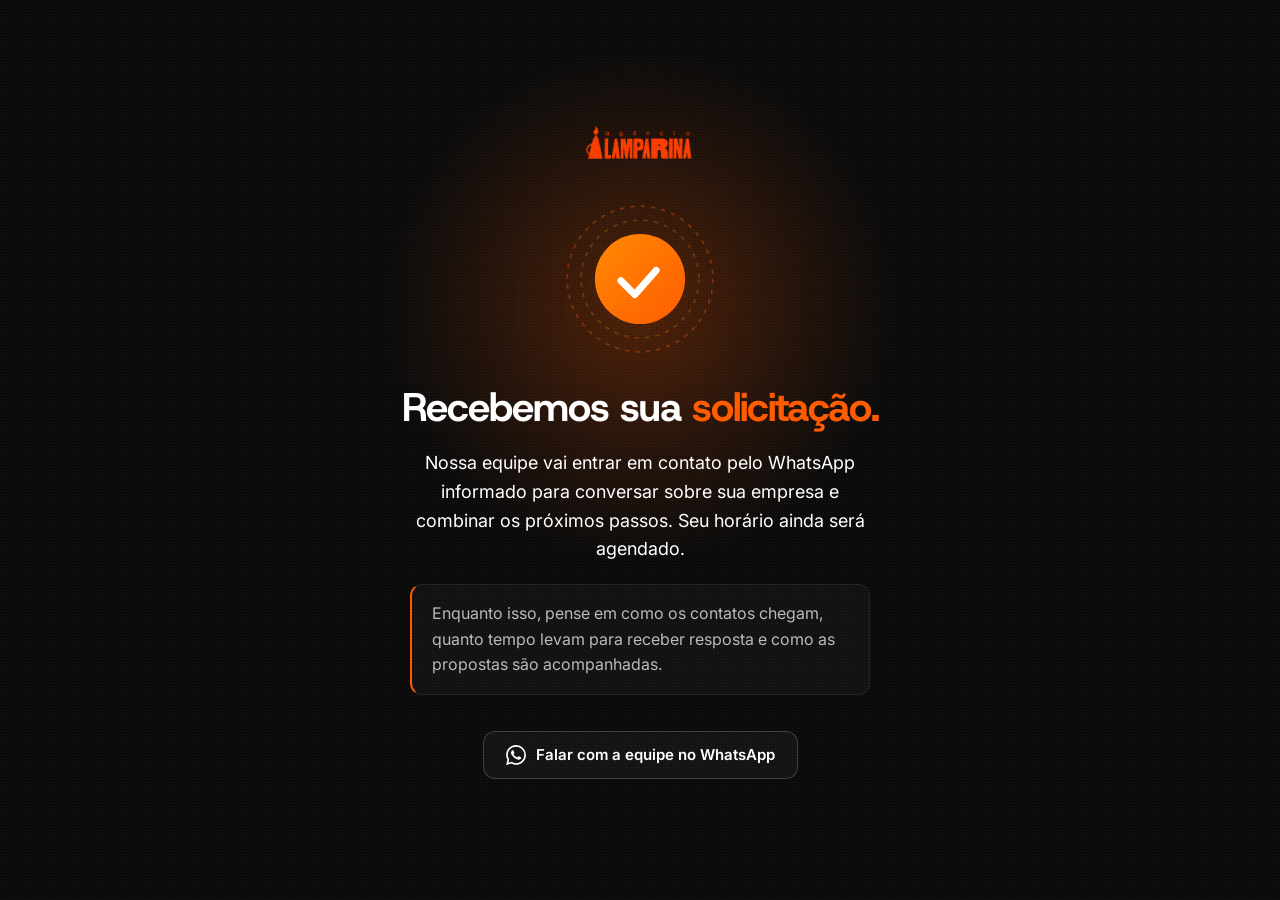
<file: obrigado.html>
<!DOCTYPE html>
<html lang="pt-BR">
<head>
  <meta charset="UTF-8">
  <meta name="viewport" content="width=device-width, initial-scale=1.0">
  <title>Solicitação recebida · Lamparina Hub</title>
  <meta name="robots" content="noindex">
  <link rel="icon" type="image/png" href="assets/favicon.png">

  <!-- Meta Pixel Code -->
  <script>
  !function(f,b,e,v,n,t,s)
  {if(f.fbq)return;n=f.fbq=function(){n.callMethod?
  n.callMethod.apply(n,arguments):n.queue.push(arguments)};
  if(!f._fbq)f._fbq=n;n.push=n;n.loaded=!0;n.version='2.0';
  n.queue=[];t=b.createElement(e);t.async=!0;
  t.src=v;s=b.getElementsByTagName(e)[0];
  s.parentNode.insertBefore(t,s)}(window,document,'script',
  'https://connect.facebook.net/en_US/fbevents.js');
  fbq('init', '944327680552290');
  fbq('track', 'PageView');
  </script>
  <noscript>
    <img height="1" width="1" style="display:none"
         src="https://www.facebook.com/tr?id=944327680552290&ev=PageView&noscript=1"/>
  </noscript>
  <!-- End Meta Pixel Code -->

  <link rel="preconnect" href="https://fonts.googleapis.com">
  <link rel="preconnect" href="https://fonts.gstatic.com" crossorigin>
  <link href="https://fonts.googleapis.com/css2?family=Host+Grotesk:wght@400;700&family=Inter:wght@400;500;600&display=swap" rel="stylesheet">

  <link rel="stylesheet" href="css/style.css?v=20260923">

  <style>
    .ty {
      position: relative;
      min-height: 100vh;
      display: flex;
      flex-direction: column;
      align-items: center;
      justify-content: center;
      text-align: center;
      padding: 80px 24px;
      overflow: hidden;
    }
    /* pulsing orange glow behind the illustration */
    .ty::before {
      content: "";
      position: absolute;
      top: 34%;
      left: 50%;
      width: 520px;
      height: 520px;
      max-width: 90vw;
      transform: translate(-50%, -50%);
      border-radius: 50%;
      background: radial-gradient(circle at center,
        rgba(255, 90, 0, 0.28) 0%,
        rgba(255, 90, 0, 0.1) 42%,
        rgba(255, 90, 0, 0) 70%);
      pointer-events: none;
      animation: tyGlow 7s ease-in-out infinite;
    }
    @keyframes tyGlow {
      0%, 100% { opacity: 0.5; transform: translate(-50%, -50%) scale(0.9); }
      50% { opacity: 1; transform: translate(-50%, -50%) scale(1.06); }
    }

    .ty-inner {
      position: relative;
      z-index: 2;
      max-width: 560px;
      width: 100%;
    }
    .ty-logo {
      height: 44px;
      width: auto;
      margin: 0 auto 36px;
      display: block;
    }

    /* illustration */
    .ty-art {
      width: 156px;
      height: 156px;
      margin: 0 auto 28px;
      display: block;
    }
    .ty-art .ring {
      fill: none;
      stroke: rgba(255, 90, 0, 0.35);
      stroke-width: 2;
      stroke-dasharray: 5 7;
      transform-origin: 90px 90px;
      animation: tySpin 22s linear infinite;
    }
    .ty-art .ring-2 {
      stroke: rgba(255, 138, 0, 0.25);
      animation-duration: 32s;
      animation-direction: reverse;
    }
    @keyframes tySpin { to { transform: rotate(360deg); } }
    .ty-art .disc { fill: url(#tygrad); }
    .ty-art .check {
      fill: none;
      stroke: #fff;
      stroke-width: 8;
      stroke-linecap: round;
      stroke-linejoin: round;
      stroke-dasharray: 60;
      stroke-dashoffset: 60;
      animation: tyDraw 0.7s ease 0.25s forwards;
    }
    @keyframes tyDraw { to { stroke-dashoffset: 0; } }
    .ty-art .spark {
      fill: var(--orange-hi);
      opacity: 0;
      animation: tySpark 2.6s ease-in-out infinite;
    }
    .ty-art .spark-2 { animation-delay: 0.8s; }
    .ty-art .spark-3 { animation-delay: 1.6s; }
    @keyframes tySpark {
      0%, 100% { opacity: 0; transform: scale(0.6); }
      40% { opacity: 1; transform: scale(1); }
    }

    .ty-inner h1 {
      font-size: 40px;
      margin-bottom: 20px;
    }
    .ty-text {
      font-size: 18px;
      line-height: 1.6;
      color: var(--text);
      margin: 0 auto 20px;
      max-width: 480px;
    }
    .ty-hint {
      font-size: 16px;
      line-height: 1.6;
      color: var(--text-mute);
      margin: 0 auto 36px;
      max-width: 460px;
      padding: 16px 20px;
      border: 1px solid var(--stroke);
      border-left: 2px solid var(--orange);
      border-radius: 12px;
      background: rgba(255, 255, 255, 0.03);
      text-align: left;
    }

    @media (max-width: 768px) {
      .ty { padding: 56px 20px; }
      .ty-inner h1 { font-size: 30px; }
      .ty-text { font-size: 17px; }
      .ty-hint { font-size: 15px; }
      .ty-art { width: 132px; height: 132px; }
      .ty::before { width: 380px; height: 380px; top: 30%; }
      .ty .btn-secondary { width: 100%; }
    }

    @media (prefers-reduced-motion: reduce) {
      .ty::before, .ty-art .ring, .ty-art .spark { animation: none; }
      .ty-art .check { stroke-dashoffset: 0; animation: none; }
    }
  </style>
</head>
<body class="theme-dark">

  <main class="ty">
    <div class="ty-inner">
      <img src="assets/logo lamparina.png" alt="Lamparina Hub" class="ty-logo">

      <svg class="ty-art" viewBox="0 0 180 180" role="img" aria-label="Solicitação recebida">
        <defs>
          <linearGradient id="tygrad" x1="0" y1="0" x2="1" y2="1">
            <stop offset="0" stop-color="#FF8800"/>
            <stop offset="1" stop-color="#FF5A00"/>
          </linearGradient>
        </defs>
        <circle class="ring" cx="90" cy="90" r="84"/>
        <circle class="ring ring-2" cx="90" cy="90" r="68"/>
        <circle class="disc" cx="90" cy="90" r="52"/>
        <path class="check" d="M68 92 L84 108 L114 74"/>
        <path class="spark spark-1" d="M150 46 l4 10 10 4 -10 4 -4 10 -4 -10 -10 -4 10 -4 z"/>
        <path class="spark spark-2" d="M26 60 l3 7 7 3 -7 3 -3 7 -3 -7 -7 -3 7 -3 z"/>
        <path class="spark spark-3" d="M40 140 l2.5 6 6 2.5 -6 2.5 -2.5 6 -2.5 -6 -6 -2.5 6 -2.5 z"/>
      </svg>

      <h1>Recebemos sua <span class="highlight">solicitação.</span></h1>
      <p class="ty-text">Nossa equipe vai entrar em contato pelo WhatsApp informado para conversar sobre sua empresa e combinar os próximos passos. Seu horário ainda será agendado.</p>
      <p class="ty-hint">Enquanto isso, pense em como os contatos chegam, quanto tempo levam para receber resposta e como as propostas são acompanhadas.</p>

      <a href="https://wa.me/5593984128030?text=Ol%C3%A1%2C%20enviei%20minha%20solicita%C3%A7%C3%A3o%20de%20sess%C3%A3o%20estrat%C3%A9gica%20pelo%20site." target="_blank" rel="noopener" class="btn-secondary" id="wa-thanks">
        <svg viewBox="0 0 24 24" fill="currentColor" aria-hidden="true"><path d="M17.472 14.382c-.297-.149-1.758-.867-2.03-.967-.273-.099-.471-.148-.67.15-.197.297-.767.966-.94 1.164-.173.199-.347.223-.644.075-.297-.15-1.255-.463-2.39-1.475-.883-.788-1.48-1.761-1.653-2.059-.173-.297-.018-.458.13-.606.134-.133.298-.347.446-.52.149-.174.198-.298.298-.497.099-.198.05-.371-.025-.52-.075-.149-.669-1.612-.916-2.207-.242-.579-.487-.5-.669-.51a12.8 12.8 0 0 0-.57-.01c-.198 0-.52.074-.792.372-.272.297-1.04 1.016-1.04 2.479 0 1.462 1.065 2.875 1.213 3.074.149.198 2.096 3.2 5.077 4.487.709.306 1.262.489 1.694.625.712.227 1.36.195 1.871.118.571-.085 1.758-.719 2.006-1.413.248-.694.248-1.289.173-1.413-.074-.124-.272-.198-.57-.347m-5.421 7.403h-.004a9.87 9.87 0 0 1-5.031-1.378l-.361-.214-3.741.982.998-3.648-.235-.374a9.86 9.86 0 0 1-1.51-5.26c.001-5.45 4.436-9.884 9.888-9.884 2.64 0 5.122 1.03 6.988 2.898a9.82 9.82 0 0 1 2.893 6.994c-.003 5.45-4.437 9.884-9.885 9.884m8.413-18.297A11.815 11.815 0 0 0 12.05 0C5.495 0 .16 5.335.157 11.892c0 2.096.547 4.142 1.588 5.945L.057 24l6.305-1.654a11.882 11.882 0 0 0 5.683 1.448h.005c6.554 0 11.89-5.335 11.893-11.893a11.821 11.821 0 0 0-3.48-8.413z"/></svg>
        <span>Falar com a equipe no WhatsApp</span>
      </a>
    </div>
  </main>

  <script src="js/track.js?v=20260923"></script>
  <script>
    (function () {
      var T = window.lhTrack;
      if (!T) return;
      T.track("thank_you_view");

      // "Lead" só conta quando o cadastro foi aceito nesta sessão — abrir a URL direto
      // ou atualizar esta página não gera um novo cadastro.
      var raw = T.get("lh_lead");
      if (raw) {
        T.del("lh_lead");
        try {
          var lead = JSON.parse(raw);
          var fresh = lead && lead.id && (Date.now() - lead.ts) < 30 * 60 * 1000;
          if (fresh && typeof window.fbq === "function") {
            window.fbq("track", "Lead", {}, { eventID: lead.id });
            T.track("form_submit_success");
          }
        } catch (e) {}
      }

      var wa = document.getElementById("wa-thanks");
      if (wa) wa.addEventListener("click", function () { T.track("whatsapp_click", { position: "obrigado" }); });
    })();
  </script>
</body>
</html>
</file>
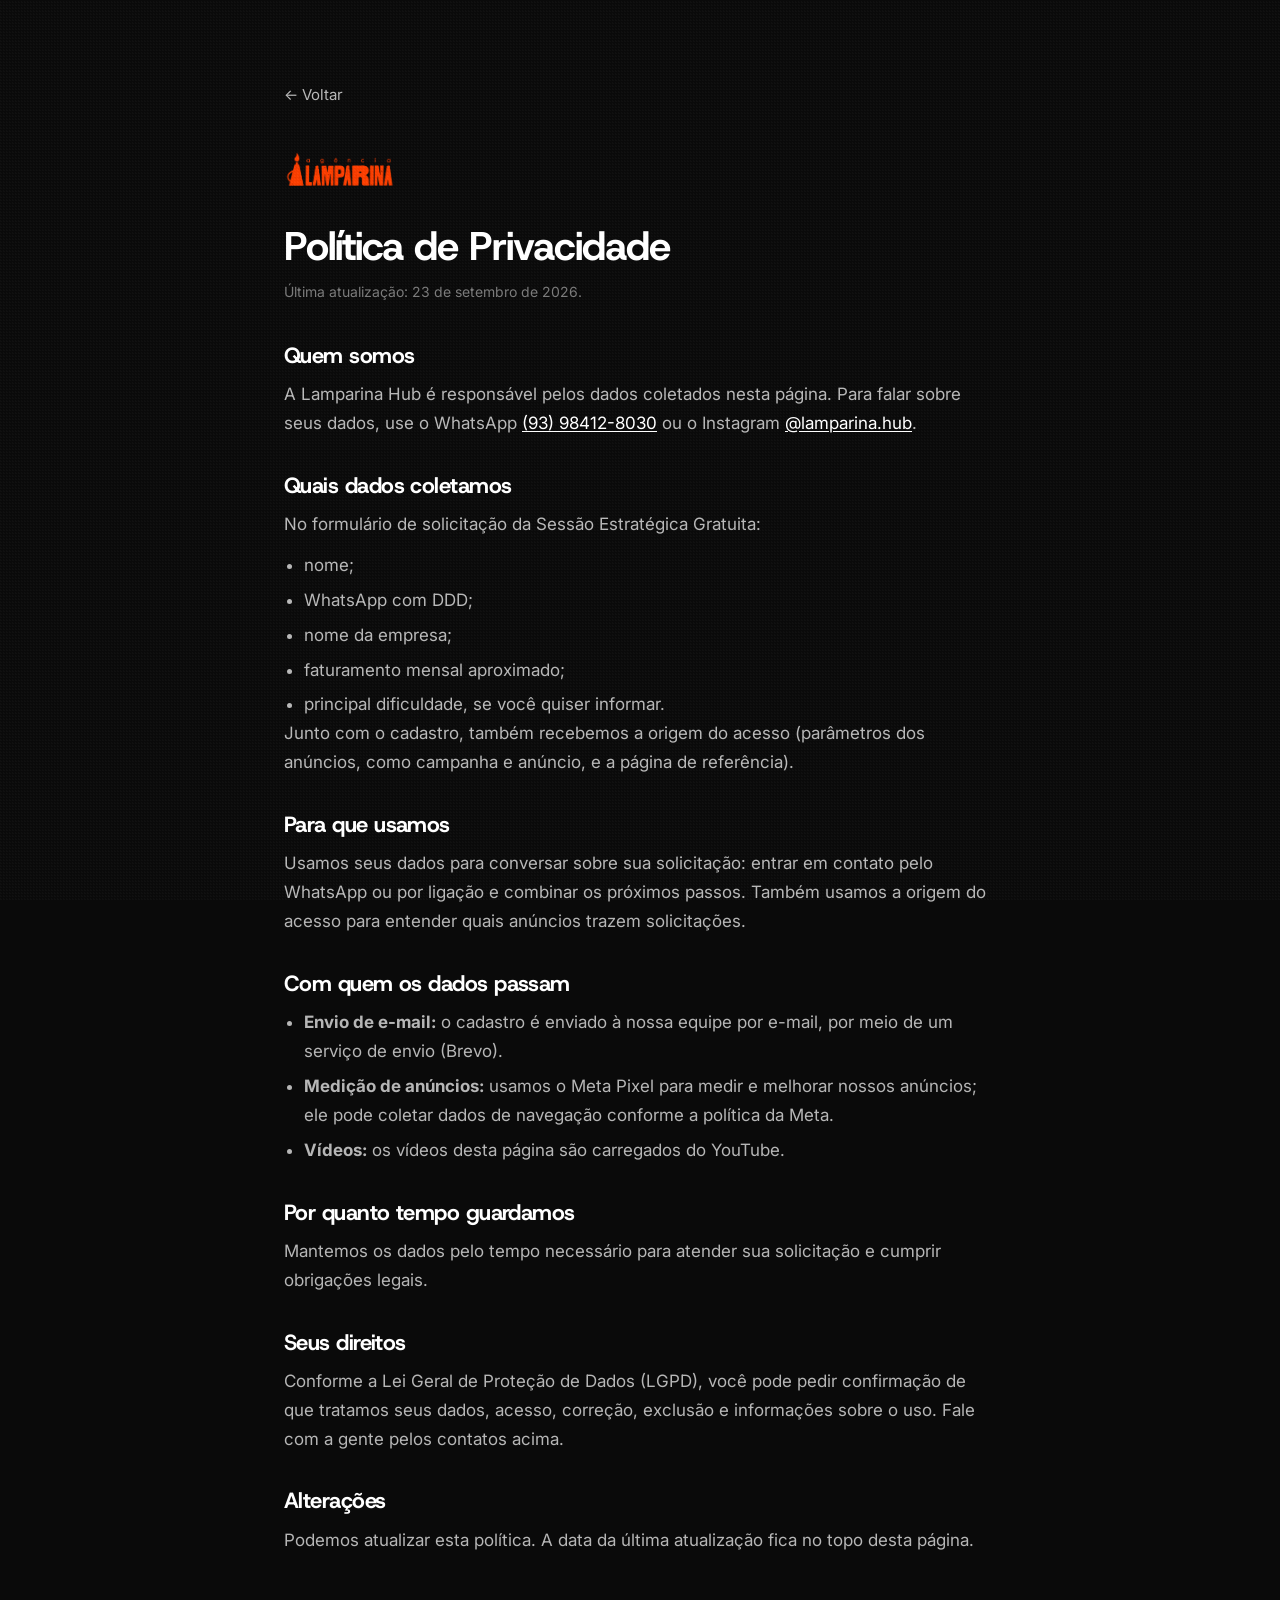
<file: privacidade.html>
<!DOCTYPE html>
<html lang="pt-BR">
<head>
  <meta charset="UTF-8">
  <meta name="viewport" content="width=device-width, initial-scale=1.0">
  <title>Política de Privacidade · Lamparina Hub</title>
  <link rel="icon" type="image/png" href="assets/favicon.png">

  <link rel="preconnect" href="https://fonts.googleapis.com">
  <link rel="preconnect" href="https://fonts.gstatic.com" crossorigin>
  <link href="https://fonts.googleapis.com/css2?family=Host+Grotesk:wght@400;700&family=Inter:wght@400;500;600&display=swap" rel="stylesheet">

  <link rel="stylesheet" href="css/style.css?v=20260923">

  <style>
    .legal { padding: 72px 0 96px; }
    .legal-inner { max-width: 760px; }
    .legal .back {
      display: inline-flex;
      align-items: center;
      min-height: 44px;
      margin-bottom: 32px;
      font-size: 15px;
      color: var(--text-mute);
    }
    .legal .back:hover { color: var(--orange); }
    .legal img.legal-logo { height: 44px; width: auto; margin-bottom: 32px; }
    .legal h1 { font-size: 40px; margin-bottom: 12px; }
    .legal .updated { font-size: 14px; color: var(--text-dim); margin-bottom: 40px; }
    .legal h2 { font-size: 22px; margin: 36px 0 12px; }
    .legal p, .legal li { font-size: 17px; line-height: 1.7; color: var(--text-mute); }
    .legal p + p { margin-top: 12px; }
    .legal ul { margin: 12px 0 0 20px; }
    .legal li + li { margin-top: 6px; }
    .legal a.inline { color: var(--text); text-decoration: underline; text-underline-offset: 2px; }
    @media (max-width: 768px) {
      .legal { padding: 48px 0 72px; }
      .legal h1 { font-size: 30px; }
      .legal p, .legal li { font-size: 16px; }
    }
  </style>
</head>
<body class="theme-dark">
  <main class="legal">
    <div class="container legal-inner">
      <a href="index.html" class="back">&larr; Voltar</a>
      <img src="assets/logo lamparina.png" alt="Lamparina Hub" class="legal-logo">

      <h1>Política de Privacidade</h1>
      <p class="updated">Última atualização: 23 de setembro de 2026.</p>

      <h2>Quem somos</h2>
      <p>A Lamparina Hub é responsável pelos dados coletados nesta página. Para falar sobre seus dados, use o WhatsApp <a class="inline" href="https://wa.me/5593984128030" target="_blank" rel="noopener">(93) 98412-8030</a> ou o Instagram <a class="inline" href="https://www.instagram.com/lamparina.hub/" target="_blank" rel="noopener">@lamparina.hub</a>.</p>

      <h2>Quais dados coletamos</h2>
      <p>No formulário de solicitação da Sessão Estratégica Gratuita:</p>
      <ul>
        <li>nome;</li>
        <li>WhatsApp com DDD;</li>
        <li>nome da empresa;</li>
        <li>faturamento mensal aproximado;</li>
        <li>principal dificuldade, se você quiser informar.</li>
      </ul>
      <p>Junto com o cadastro, também recebemos a origem do acesso (parâmetros dos anúncios, como campanha e anúncio, e a página de referência).</p>

      <h2>Para que usamos</h2>
      <p>Usamos seus dados para conversar sobre sua solicitação: entrar em contato pelo WhatsApp ou por ligação e combinar os próximos passos. Também usamos a origem do acesso para entender quais anúncios trazem solicitações.</p>

      <h2>Com quem os dados passam</h2>
      <ul>
        <li><strong>Envio de e-mail:</strong> o cadastro é enviado à nossa equipe por e-mail, por meio de um serviço de envio (Brevo).</li>
        <li><strong>Medição de anúncios:</strong> usamos o Meta Pixel para medir e melhorar nossos anúncios; ele pode coletar dados de navegação conforme a política da Meta.</li>
        <li><strong>Vídeos:</strong> os vídeos desta página são carregados do YouTube.</li>
      </ul>

      <h2>Por quanto tempo guardamos</h2>
      <p>Mantemos os dados pelo tempo necessário para atender sua solicitação e cumprir obrigações legais.</p>

      <h2>Seus direitos</h2>
      <p>Conforme a Lei Geral de Proteção de Dados (LGPD), você pode pedir confirmação de que tratamos seus dados, acesso, correção, exclusão e informações sobre o uso. Fale com a gente pelos contatos acima.</p>

      <h2>Alterações</h2>
      <p>Podemos atualizar esta política. A data da última atualização fica no topo desta página.</p>
    </div>
  </main>
</body>
</html>
</file>
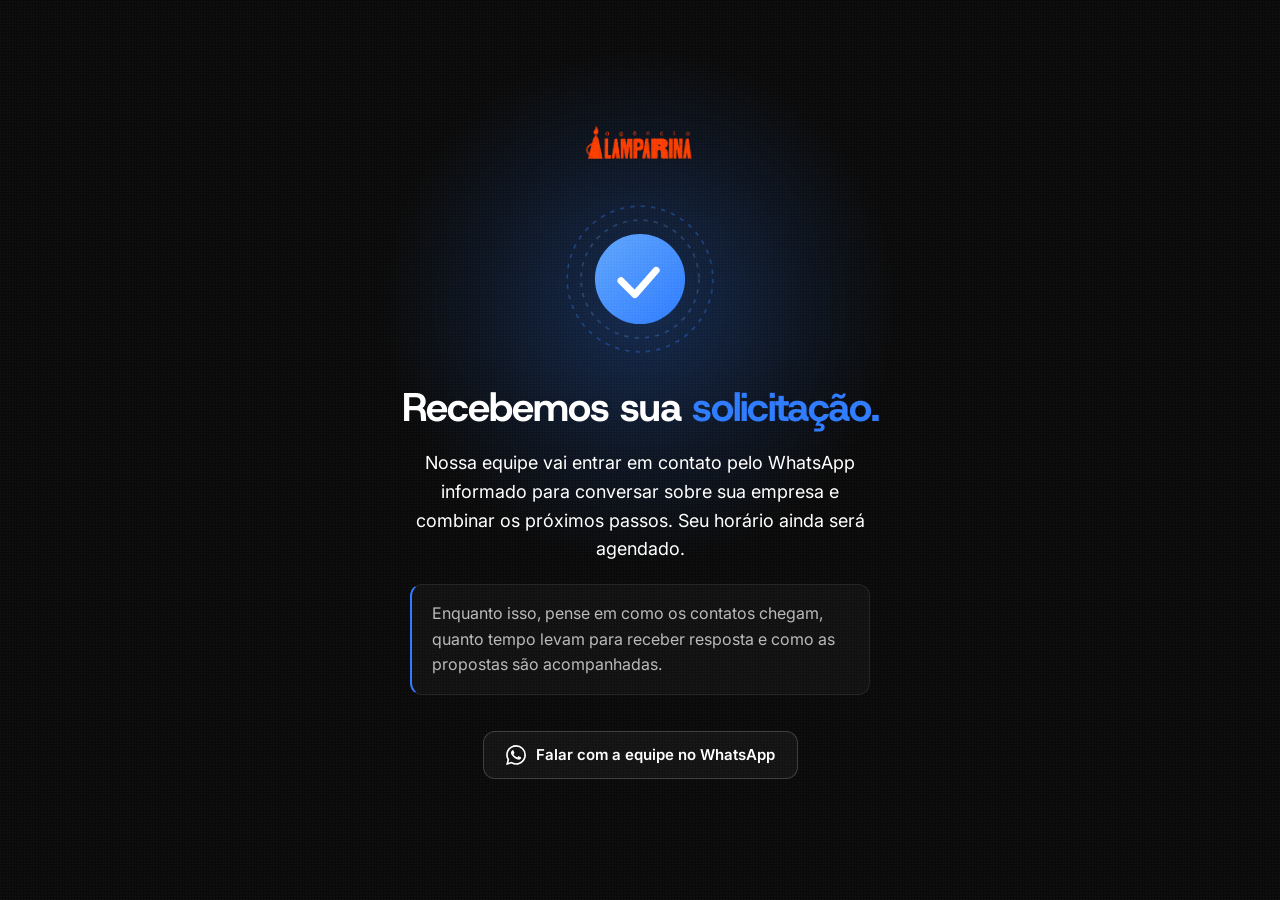
<file: recebido.html>
<!DOCTYPE html>
<html lang="pt-BR">
<head>
  <meta charset="UTF-8">
  <meta name="viewport" content="width=device-width, initial-scale=1.0">
  <title>Solicitação recebida · Lamparina Hub</title>
  <meta name="robots" content="noindex">
  <link rel="icon" type="image/png" href="assets/favicon.png">

  <!-- Página do lead desqualificado: SEM Meta Pixel, de propósito (o Meta não deve aprender com este lead). -->

  <link rel="preconnect" href="https://fonts.googleapis.com">
  <link rel="preconnect" href="https://fonts.gstatic.com" crossorigin>
  <link href="https://fonts.googleapis.com/css2?family=Host+Grotesk:wght@400;700&family=Inter:wght@400;500;600&display=swap" rel="stylesheet">

  <link rel="stylesheet" href="css/style.css?v=20261013">

  <style>
    /* azul: identifica a página do lead desqualificado */
    body { --orange: #2E7BFF; --orange-hi: #60A5FA; --stroke-hot: rgba(46, 123, 255, 0.4); }
    .ty {
      position: relative;
      min-height: 100vh;
      display: flex;
      flex-direction: column;
      align-items: center;
      justify-content: center;
      text-align: center;
      padding: 80px 24px;
      overflow: hidden;
    }
    /* pulsing orange glow behind the illustration */
    .ty::before {
      content: "";
      position: absolute;
      top: 34%;
      left: 50%;
      width: 520px;
      height: 520px;
      max-width: 90vw;
      transform: translate(-50%, -50%);
      border-radius: 50%;
      background: radial-gradient(circle at center,
        rgba(46, 123, 255, 0.28) 0%,
        rgba(46, 123, 255, 0.1) 42%,
        rgba(46, 123, 255, 0) 70%);
      pointer-events: none;
      animation: tyGlow 7s ease-in-out infinite;
    }
    @keyframes tyGlow {
      0%, 100% { opacity: 0.5; transform: translate(-50%, -50%) scale(0.9); }
      50% { opacity: 1; transform: translate(-50%, -50%) scale(1.06); }
    }

    .ty-inner {
      position: relative;
      z-index: 2;
      max-width: 560px;
      width: 100%;
    }
    .ty-logo {
      height: 44px;
      width: auto;
      margin: 0 auto 36px;
      display: block;
    }

    /* illustration */
    .ty-art {
      width: 156px;
      height: 156px;
      margin: 0 auto 28px;
      display: block;
    }
    .ty-art .ring {
      fill: none;
      stroke: rgba(46, 123, 255, 0.35);
      stroke-width: 2;
      stroke-dasharray: 5 7;
      transform-origin: 90px 90px;
      animation: tySpin 22s linear infinite;
    }
    .ty-art .ring-2 {
      stroke: rgba(96, 165, 250, 0.25);
      animation-duration: 32s;
      animation-direction: reverse;
    }
    @keyframes tySpin { to { transform: rotate(360deg); } }
    .ty-art .disc { fill: url(#tygrad); }
    .ty-art .check {
      fill: none;
      stroke: #fff;
      stroke-width: 8;
      stroke-linecap: round;
      stroke-linejoin: round;
      stroke-dasharray: 60;
      stroke-dashoffset: 60;
      animation: tyDraw 0.7s ease 0.25s forwards;
    }
    @keyframes tyDraw { to { stroke-dashoffset: 0; } }
    .ty-art .spark {
      fill: var(--orange-hi);
      opacity: 0;
      animation: tySpark 2.6s ease-in-out infinite;
    }
    .ty-art .spark-2 { animation-delay: 0.8s; }
    .ty-art .spark-3 { animation-delay: 1.6s; }
    @keyframes tySpark {
      0%, 100% { opacity: 0; transform: scale(0.6); }
      40% { opacity: 1; transform: scale(1); }
    }

    .ty-inner h1 {
      font-size: 40px;
      margin-bottom: 20px;
    }
    .ty-text {
      font-size: 18px;
      line-height: 1.6;
      color: var(--text);
      margin: 0 auto 20px;
      max-width: 480px;
    }
    .ty-hint {
      font-size: 16px;
      line-height: 1.6;
      color: var(--text-mute);
      margin: 0 auto 36px;
      max-width: 460px;
      padding: 16px 20px;
      border: 1px solid var(--stroke);
      border-left: 2px solid var(--orange);
      border-radius: 12px;
      background: rgba(255, 255, 255, 0.03);
      text-align: left;
    }

    @media (max-width: 768px) {
      .ty { padding: 56px 20px; }
      .ty-inner h1 { font-size: 30px; }
      .ty-text { font-size: 17px; }
      .ty-hint { font-size: 15px; }
      .ty-art { width: 132px; height: 132px; }
      .ty::before { width: 380px; height: 380px; top: 30%; }
      .ty .btn-secondary { width: 100%; }
    }

    @media (prefers-reduced-motion: reduce) {
      .ty::before, .ty-art .ring, .ty-art .spark { animation: none; }
      .ty-art .check { stroke-dashoffset: 0; animation: none; }
    }
  </style>
</head>
<body class="theme-dark">

  <main class="ty">
    <div class="ty-inner">
      <img src="assets/logo lamparina.png" alt="Lamparina Hub" class="ty-logo">

      <svg class="ty-art" viewBox="0 0 180 180" role="img" aria-label="Solicitação recebida">
        <defs>
          <linearGradient id="tygrad" x1="0" y1="0" x2="1" y2="1">
            <stop offset="0" stop-color="#60A5FA"/>
            <stop offset="1" stop-color="#2E7BFF"/>
          </linearGradient>
        </defs>
        <circle class="ring" cx="90" cy="90" r="84"/>
        <circle class="ring ring-2" cx="90" cy="90" r="68"/>
        <circle class="disc" cx="90" cy="90" r="52"/>
        <path class="check" d="M68 92 L84 108 L114 74"/>
        <path class="spark spark-1" d="M150 46 l4 10 10 4 -10 4 -4 10 -4 -10 -10 -4 10 -4 z"/>
        <path class="spark spark-2" d="M26 60 l3 7 7 3 -7 3 -3 7 -3 -7 -7 -3 7 -3 z"/>
        <path class="spark spark-3" d="M40 140 l2.5 6 6 2.5 -6 2.5 -2.5 6 -2.5 -6 -6 -2.5 6 -2.5 z"/>
      </svg>

      <h1>Recebemos sua <span class="highlight">solicitação.</span></h1>
      <p class="ty-text">Nossa equipe vai entrar em contato pelo WhatsApp informado para conversar sobre sua empresa e combinar os próximos passos. Seu horário ainda será agendado.</p>
      <p class="ty-hint">Enquanto isso, pense em como os contatos chegam, quanto tempo levam para receber resposta e como as propostas são acompanhadas.</p>

      <a href="https://wa.me/5593984128030?text=Ol%C3%A1%2C%20enviei%20minha%20solicita%C3%A7%C3%A3o%20de%20sess%C3%A3o%20estrat%C3%A9gica%20pelo%20site." target="_blank" rel="noopener" class="btn-secondary" >
        <svg viewBox="0 0 24 24" fill="currentColor" aria-hidden="true"><path d="M17.472 14.382c-.297-.149-1.758-.867-2.03-.967-.273-.099-.471-.148-.67.15-.197.297-.767.966-.94 1.164-.173.199-.347.223-.644.075-.297-.15-1.255-.463-2.39-1.475-.883-.788-1.48-1.761-1.653-2.059-.173-.297-.018-.458.13-.606.134-.133.298-.347.446-.52.149-.174.198-.298.298-.497.099-.198.05-.371-.025-.52-.075-.149-.669-1.612-.916-2.207-.242-.579-.487-.5-.669-.51a12.8 12.8 0 0 0-.57-.01c-.198 0-.52.074-.792.372-.272.297-1.04 1.016-1.04 2.479 0 1.462 1.065 2.875 1.213 3.074.149.198 2.096 3.2 5.077 4.487.709.306 1.262.489 1.694.625.712.227 1.36.195 1.871.118.571-.085 1.758-.719 2.006-1.413.248-.694.248-1.289.173-1.413-.074-.124-.272-.198-.57-.347m-5.421 7.403h-.004a9.87 9.87 0 0 1-5.031-1.378l-.361-.214-3.741.982.998-3.648-.235-.374a9.86 9.86 0 0 1-1.51-5.26c.001-5.45 4.436-9.884 9.888-9.884 2.64 0 5.122 1.03 6.988 2.898a9.82 9.82 0 0 1 2.893 6.994c-.003 5.45-4.437 9.884-9.885 9.884m8.413-18.297A11.815 11.815 0 0 0 12.05 0C5.495 0 .16 5.335.157 11.892c0 2.096.547 4.142 1.588 5.945L.057 24l6.305-1.654a11.882 11.882 0 0 0 5.683 1.448h.005c6.554 0 11.89-5.335 11.893-11.893a11.821 11.821 0 0 0-3.48-8.413z"/></svg>
        <span>Falar com a equipe no WhatsApp</span>
      </a>
    </div>
  </main>

</body>
</html>
</file>
<file: css/style.css>
@charset "UTF-8";

/* ==========================================================================
   1. TOKENS & RESET
   ========================================================================== */
:root {
  --bg: #0A0A0A;
  --bg-elev: #121212;
  --bg-elev-2: #181818;
  --paper: #F5F3F0;
  --paper-card: #FFFFFF;
  --ink: #0A0A0A;
  --ink-mute: rgba(10, 10, 10, 0.66);
  --stroke: rgba(255, 255, 255, 0.08);
  --stroke-ink: rgba(10, 10, 10, 0.10);
  --stroke-hot: rgba(255, 90, 0, 0.4);
  --orange: #FF5A00;
  --orange-hi: #FF8800;

  /* Cor de AÇÃO — reservada aos botões de conversão (verde) */
  --btn-edge: #04150B;
  --btn-edge-2: #0C3019;
  --btn-dark: #12903F;
  --btn-light: #2ACB63;
  --btn-ring: rgba(42, 203, 99, 0.35);
  --btn-shadow: rgba(18, 144, 63, 0.22);
  --btn-shadow-strong: rgba(42, 203, 99, 0.4);

  --text: #FFFFFF;
  --text-mute: rgba(255, 255, 255, 0.70);
  --text-dim: rgba(255, 255, 255, 0.45);

  --ff-title: "Host Grotesk", "Inter", system-ui, -apple-system, sans-serif;
  --ff-body: "Inter", system-ui, -apple-system, sans-serif;

  --layout-max-width: 1440px;
  --gutter: 24px;
}

*, *::before, *::after {
  box-sizing: border-box;
  margin: 0;
  padding: 0;
}

html {
  scroll-behavior: smooth;
  scrollbar-color: var(--orange) var(--bg);
  overflow-x: hidden;
  max-width: 100%;
}

/* textura de pontos — discreta, pra não competir com textos pequenos */
html::before {
  content: "";
  position: fixed;
  top: 0;
  left: 0;
  width: 100%;
  height: 100%;
  background-image: radial-gradient(at 20% 80%, #fff 1px, transparent 0px);
  background-size: 3px 3px;
  pointer-events: none;
  z-index: 99999;
  opacity: 0.025;
  mix-blend-mode: plus-lighter;
}

body {
  font-family: var(--ff-body);
  background-color: var(--bg);
  color: var(--text);
  overflow-x: hidden;
  -webkit-font-smoothing: antialiased;
  -moz-osx-font-smoothing: grayscale;
}

img, video, svg {
  display: block;
  max-width: 100%;
}

a {
  color: inherit;
  text-decoration: none;
}

button, select, input {
  font: inherit;
  border: none;
  background: none;
}

/* Scrollbar customization */
::-webkit-scrollbar { width: 8px; }
::-webkit-scrollbar-track { background: var(--bg); }
::-webkit-scrollbar-thumb {
  background: linear-gradient(var(--orange), var(--orange-hi));
  border-radius: 999px;
}

/* ==========================================================================
   2. TYPOGRAPHY
   ========================================================================== */
h1, h2, h3, .card-header {
  font-family: var(--ff-title);
  font-weight: 700;
  letter-spacing: -0.025em;
  line-height: 1.1;
  text-wrap: balance;
}

h1 {
  font-size: 48px;
  margin-bottom: 24px;
}
h2 {
  font-size: 40px;
  margin-bottom: 24px;
}
h3 {
  font-size: 24px;
  margin-bottom: 12px;
}
p {
  font-size: 17px;
  line-height: 1.6;
}
.subtitle {
  font-size: 20px;
  line-height: 1.5;
  color: var(--text-mute);
  margin-bottom: 40px;
}
.bg-light .subtitle { color: var(--ink-mute); }

.kicker-pill, .card-kicker {
  font-size: 12px;
  text-transform: uppercase;
  letter-spacing: 0.14em;
  font-weight: 600;
}

.highlight {
  color: var(--orange);
}

/* Utilities */
.text-center { text-align: center; }
.mx-auto { margin-left: auto; margin-right: auto; }
.relative { position: relative; }
.inline-flex { display: inline-flex; }
.full-width { width: 100%; }

/* ==========================================================================
   3. LAYOUT & BACKGROUNDS
   ========================================================================== */
.container {
  width: 100%;
  max-width: var(--layout-max-width);
  margin: 0 auto;
  padding: 0 var(--gutter);
  position: relative;
  z-index: 2;
}

.section {
  position: relative;
  padding: 96px 0;
}
.hero-container > * { min-width: 0; }

/* Temas fixos por seção — sem crossfade no scroll */
.bg-dark { background-color: var(--bg); color: var(--text); }
.bg-light {
  background-color: var(--paper);
  color: var(--ink);
  border-radius: 32px; /* seções claras são painéis arredondados que "sobem" do escuro */
}

/* ==========================================================================
   4. UI COMPONENTS
   ========================================================================== */

/* Progress Bar */
.read-progress {
  position: fixed;
  top: 0; left: 0;
  height: 2px;
  background-color: var(--orange);
  width: 0%;
  z-index: 10000;
}

/* Botão principal — ÚNICO tratamento de CTA (verde = ação) */
.btn-primary {
  position: relative;
  display: inline-flex;
  align-items: center;
  justify-content: center;
  white-space: nowrap;
  min-height: 60px;
  padding: 18px 44px;
  background: linear-gradient(
    135deg,
    var(--btn-edge) 0%,
    var(--btn-edge-2) 15%,
    var(--btn-dark) 40%,
    var(--btn-light) 55%,
    var(--btn-dark) 70%,
    var(--btn-edge-2) 85%,
    var(--btn-edge) 100%
  );
  background-size: 300% 300%;
  animation: shaderFlow 6s ease infinite;
  color: #fff;
  font-weight: 600;
  font-size: 17px;
  border-radius: 12px;
  border: 1px solid var(--btn-ring);
  cursor: pointer;
  overflow: hidden;
  transition: transform 0.3s cubic-bezier(0.2, 0, 0, 1), box-shadow 0.3s;
  will-change: transform, background-position;
  box-shadow:
    inset 0 0 20px var(--btn-shadow),
    0 0 20px var(--btn-shadow);
}
.btn-primary:hover {
  box-shadow:
    inset 0 0 30px var(--btn-shadow-strong),
    0 0 40px var(--btn-shadow);
  animation-duration: 3s;
}
.btn-primary:disabled {
  opacity: 0.7;
  cursor: progress;
}
@keyframes shaderFlow {
  0% { background-position: 0% 50%; }
  50% { background-position: 100% 50%; }
  100% { background-position: 0% 50%; }
}
.btn-primary .btn-text {
  position: relative;
  z-index: 2;
}
.btn-primary .btn-glow {
  position: absolute;
  top: 0; left: -100%;
  width: 100%; height: 100%;
  background: linear-gradient(90deg, transparent, rgba(255,255,255,0.12), transparent);
  transition: left 0.6s ease;
  z-index: 1;
}
.btn-primary:hover .btn-glow {
  left: 100%;
}
.btn-primary:focus-visible {
  outline: 2px solid var(--btn-light);
  outline-offset: 3px;
}

/* Botão secundário (contato) — contorno, sem competir com o CTA */
.btn-secondary {
  display: inline-flex;
  align-items: center;
  justify-content: center;
  gap: 10px;
  min-height: 48px;
  padding: 12px 22px;
  border-radius: 12px;
  border: 1px solid rgba(255, 255, 255, 0.18);
  background: rgba(255, 255, 255, 0.04);
  color: var(--text);
  font-size: 15px;
  font-weight: 600;
  cursor: pointer;
  transition: border-color 0.3s, background 0.3s;
}
.btn-secondary svg { width: 20px; height: 20px; flex-shrink: 0; }
.btn-secondary:hover {
  border-color: var(--stroke-hot);
  background: rgba(255, 90, 0, 0.08);
}
.btn-secondary:focus-visible {
  outline: 2px solid var(--orange);
  outline-offset: 3px;
}

.section-cta {
  margin-top: 48px;
  text-align: center;
}

/* Kicker Pill */
.kicker-pill {
  display: inline-flex;
  align-items: center;
  gap: 8px;
  padding: 6px 12px;
  border-radius: 999px;
  border: 1px solid var(--stroke);
  background: rgba(255, 90, 0, 0.08);
  color: var(--orange);
  margin-bottom: 24px;
}
.pulsing-dot {
  width: 6px; height: 6px;
  background-color: var(--orange);
  border-radius: 50%;
  animation: pulse 2s infinite;
}
@keyframes pulse {
  0% { box-shadow: 0 0 0 0 rgba(255, 90, 0, 0.4); }
  70% { box-shadow: 0 0 0 6px rgba(255, 90, 0, 0); }
  100% { box-shadow: 0 0 0 0 rgba(255, 90, 0, 0); }
}

/* Section Dividers */
.section-divider {
  display: none;
}
.hero + .section-divider {
  display: flex;
  flex-direction: column;
  align-items: center;
  position: relative;
  z-index: 10;
  margin-top: -60px; /* sobrepõe o fim da hero */
}
.scroll-circle {
  width: 40px; height: 40px;
  border-radius: 50%;
  border: 1px solid var(--orange);
  display: flex;
  align-items: center;
  justify-content: center;
  color: var(--orange);
  background: var(--bg);
  cursor: pointer;
  transition: transform 0.3s, background 0.3s;
  animation: float 3s ease-in-out infinite;
}
.scroll-circle:hover {
  transform: scale(1.1);
}
.scroll-circle:hover svg {
  transform: rotate(360deg);
  transition: transform 0.6s;
}
.scroll-circle svg { width: 20px; height: 20px; }
@keyframes float {
  0%, 100% { transform: translateY(0); }
  50% { transform: translateY(6px); }
}

/* Emenda escuro <-> claro: brilho laranja + linha fina em degradê */
.section-divider.dark-to-light,
.section-divider.light-to-dark {
  display: block;
  position: relative;
  height: 0;
  z-index: 6;
  overflow: visible;
  pointer-events: none;
}
.section-divider.dark-to-light::before,
.section-divider.light-to-dark::before {
  content: "";
  position: absolute;
  left: 50%;
  top: 0;
  width: min(680px, 82vw);
  height: 140px;
  transform: translate(-50%, -50%);
  background: radial-gradient(ellipse at center, rgba(255, 90, 0, 0.22), rgba(255, 90, 0, 0) 70%);
}
.section-divider.dark-to-light::after,
.section-divider.light-to-dark::after {
  content: "";
  position: absolute;
  left: 50%;
  top: 0;
  width: min(460px, 62vw);
  height: 2px;
  transform: translate(-50%, -50%);
  border-radius: 2px;
  background: linear-gradient(
    90deg,
    rgba(255, 90, 0, 0) 0%,
    rgba(255, 90, 0, 0.9) 25%,
    var(--orange-hi) 50%,
    rgba(255, 90, 0, 0.9) 75%,
    rgba(255, 90, 0, 0) 100%
  );
  box-shadow: 0 0 12px rgba(255, 138, 0, 0.55);
}

/* ==========================================================================
   5. SECTIONS
   ========================================================================== */

/* ---- Hero ---- */
.hero {
  position: relative;
  min-height: 820px;
  padding-top: 100px;
  overflow-x: hidden; /* glow e foto ampliada nunca geram rolagem lateral */
  overflow-x: clip;
}
#fluid-hero {
  position: absolute;
  inset: 0;
  width: 100%;
  height: 100%;
  z-index: 0;
  display: block;
  pointer-events: none;
}
.hero-container {
  display: grid;
  grid-template-columns: 1fr 1fr;
  gap: 60px;
  align-items: center;
}
.logo {
  height: 64px;
  width: auto;
  margin-bottom: 40px;
}
.hero h1 .highlight { display: block; }
.hero .subtitle { margin-bottom: 24px; }
.hero-qualify {
  font-size: 15px;
  line-height: 1.5;
  font-weight: 500;
  color: rgba(255, 255, 255, 0.92);
  padding: 12px 16px;
  background: rgba(255, 90, 0, 0.14);
  border: 1px solid rgba(255, 90, 0, 0.38);
  border-radius: 12px;
  margin-bottom: 32px;
  max-width: 520px;
}
.hero-cta-row {
  display: flex;
  flex-wrap: wrap;
  align-items: stretch;
  gap: 16px;
}
.btn-prompt {
  font-size: 15px;
  font-weight: 500;
  line-height: 1.5;
  color: var(--text-mute);
  margin-top: 18px;
  max-width: 520px;
}
.hero-right {
  width: 100%;
  max-width: 520px;
  justify-self: end;
  position: relative;
  z-index: 1;
}
.hero-right .form-card { padding: 32px; }
.form-card-title {
  font-size: 26px;
  line-height: 1.2;
  margin-bottom: 8px;
}
.form-card-sub {
  font-size: 15px;
  line-height: 1.5;
  color: var(--ink-mute);
  margin-bottom: 24px;
}

/* ---- Fundadores (foto, após a dúvida) ---- */
.founders-layout {
  display: grid;
  grid-template-columns: minmax(0, 1fr) minmax(0, 1fr);
  gap: 56px;
  align-items: center;
}
.founders-content { min-width: 0; }
.founders-title {
  font-size: 40px;
  line-height: 1.1;
  margin: 0 0 12px;
}
.founders-sub {
  font-size: 17px;
  color: var(--text-mute);
  margin-bottom: 32px;
}

/* slider de marcas: marquee infinito, 2 fileiras em sentidos opostos */
.brands-marquee {
  display: grid;
  gap: 14px;
  -webkit-mask-image: linear-gradient(90deg, transparent, #000 12%, #000 88%, transparent);
          mask-image: linear-gradient(90deg, transparent, #000 12%, #000 88%, transparent);
}
.brands-row { overflow: hidden; }
.brands-track {
  display: flex;
  gap: 14px;
  width: max-content;
  margin: 0;
  padding: 0;
  list-style: none;
  animation: brandsScroll 38s linear infinite;
}
.brands-row.is-reverse .brands-track { animation-direction: reverse; animation-duration: 34s; }
.brands-marquee:hover .brands-track { animation-play-state: paused; }
.brands-track li { flex: 0 0 auto; }
.brands-track img {
  display: block;
  width: 156px;
  height: 104px;
  object-fit: cover;
  border-radius: 14px;
  border: 1px solid rgba(255, 255, 255, 0.1);
  transition: transform 0.3s ease;
}
.brands-track img:hover { transform: translateY(-3px); }
@keyframes brandsScroll {
  to { transform: translateX(calc(-50% - 7px)); } /* metade + meio gap = loop sem salto */
}
.founders-photo {
  display: flex;
  justify-content: center;
}
.founders-photo img {
  width: 100%;
  max-width: 780px;
  height: auto;
  object-fit: contain;
}

/* ---- Prova breve ---- */
.proof-title { max-width: 820px; }
.proof-card {
  display: flex;
  align-items: center;
  justify-content: center;
  gap: 64px;
  max-width: 900px;
  margin: 56px auto 0;
}
.proof-video {
  position: relative;
  flex-shrink: 0;
  width: 100%;
  max-width: 300px;
  aspect-ratio: 9 / 16;
  border-radius: 20px;
  border: 1px solid var(--stroke);
  background: #000;
  overflow: hidden;
  transform: rotate(-2deg);
  transition: transform 0.4s, border-color 0.4s;
}
.proof-video:hover {
  transform: scale(1.02) rotate(0deg);
  border-color: var(--orange);
}
.proof-facade {
  position: absolute;
  inset: 0;
  width: 100%;
  height: 100%;
  display: block;
  cursor: pointer;
}
.proof-facade img {
  width: 100%;
  height: 100%;
  object-fit: cover;
  transition: transform 0.6s ease;
}
.proof-facade::after {
  content: "";
  position: absolute;
  inset: 0;
  background: linear-gradient(to top, rgba(0, 0, 0, 0.45), rgba(0, 0, 0, 0) 45%);
  pointer-events: none;
}
.proof-facade:hover img { transform: scale(1.04); }
.proof-facade:focus-visible {
  outline: 3px solid var(--orange);
  outline-offset: -3px;
}
.proof-facade .vsl-play { width: 64px; height: 64px; margin: -32px 0 0 -32px; }
.proof-facade .vsl-play svg { width: 26px; height: 26px; }
.proof-video iframe {
  position: absolute;
  top: 50%;
  left: 50%;
  width: 316%;
  height: 100%;
  transform: translate(-50%, -50%);
  border: 0;
}
.proof-card + .proof-card { margin-top: 72px; }
.proof-card-reverse { flex-direction: row-reverse; }
.proof-card-reverse .proof-video { transform: rotate(2deg); }
.proof-card-reverse .proof-video:hover { transform: scale(1.02) rotate(0deg); }
.proof-body { max-width: 440px; }
.proof-body .card-kicker {
  color: var(--orange);
  margin-bottom: 16px;
}
.proof-body h3 {
  font-size: 36px;
  margin-bottom: 16px;
}
.proof-body p {
  font-size: 19px;
  color: var(--text-mute);
}

/* ---- VSL ---- */
.vsl-support { max-width: 640px; margin-bottom: 0; }
.vsl {
  position: relative;
  max-width: 860px;
  margin: 40px auto 0;
  aspect-ratio: 16 / 9;
  border-radius: 24px;
  overflow: hidden;
  border: 1px solid var(--stroke-ink);
  box-shadow: 0 20px 40px rgba(0, 0, 0, 0.08);
  background: #000;
}
.vsl iframe {
  position: absolute;
  inset: 0;
  width: 100%;
  height: 100%;
  border: 0;
}
.vsl-facade {
  position: absolute;
  inset: 0;
  width: 100%;
  height: 100%;
  display: block;
  cursor: pointer;
  text-align: left;
}
.vsl-facade img {
  width: 100%;
  height: 100%;
  object-fit: cover;
  transition: transform 0.6s ease;
}
.vsl-facade::after {
  content: "";
  position: absolute;
  inset: 0;
  background: linear-gradient(to top, rgba(0, 0, 0, 0.62), rgba(0, 0, 0, 0) 55%);
  pointer-events: none;
}
.vsl-facade:hover img { transform: scale(1.03); }
.vsl-facade:focus-visible {
  outline: 3px solid var(--orange);
  outline-offset: -3px;
}
.vsl-caption {
  position: absolute;
  left: 28px;
  bottom: 24px;
  z-index: 2;
  max-width: 62%;
  font-family: var(--ff-title);
  font-weight: 700;
  font-size: 30px;
  line-height: 1.1;
  letter-spacing: -0.02em;
  color: #fff;
}
.vsl-play {
  position: absolute;
  top: 50%; left: 50%;
  z-index: 2;
  width: 76px; height: 76px;
  margin: -38px 0 0 -38px;
  border-radius: 50%;
  background: var(--orange);
  color: #fff;
  display: flex; align-items: center; justify-content: center;
}
.vsl-play svg { width: 32px; height: 32px; margin-left: 4px; }
.play-ring {
  position: absolute;
  inset: 0;
  border-radius: 50%;
  border: 1px solid var(--orange);
  pointer-events: none;
}
.ring-1 { animation: ringPulse 2s infinite; }
.ring-2 { animation: ringPulse 2s infinite 1s; }
@keyframes ringPulse {
  0% { transform: scale(1); opacity: 0.8; }
  100% { transform: scale(1.6); opacity: 0; }
}

/* ---- O que vamos olhar juntos (cards escuros) ---- */
.cards-grid {
  display: grid;
  grid-template-columns: repeat(3, 1fr);
  gap: 20px;
  align-items: stretch;
  margin-top: 48px;
}
.diagnostic-card {
  background: var(--bg-elev);
  border: 1px solid var(--stroke);
  border-radius: 20px;
  padding: 40px 32px;
  position: relative;
  overflow: hidden;
  height: 100%;
  transition: transform 0.3s, border-color 0.3s;
}
.giant-numeral {
  position: absolute;
  top: -20px; right: -10px;
  font-size: 120px;
  font-family: var(--ff-title);
  font-weight: 700;
  line-height: 1;
  color: rgba(255,255,255,0.05);
  transition: color 0.3s;
  pointer-events: none;
}
.diagnostic-card:hover {
  transform: translateY(-6px);
  border-color: var(--stroke-hot);
}
.diagnostic-card:hover .giant-numeral {
  color: rgba(255,90,0,0.18);
}
.diagnostic-card .card-kicker {
  color: var(--orange);
  margin-bottom: 20px;
}
.diagnostic-card .card-text {
  font-size: 19px;
  line-height: 1.5;
  color: rgba(255, 255, 255, 0.88);
}
.section-closing {
  max-width: 720px;
  margin-top: 48px;
  font-size: 21px;
  line-height: 1.5;
  color: var(--text-mute);
}
.card-italic {
  padding-left: 16px;
  border-left: 2px solid var(--orange);
  font-style: italic;
  color: var(--text-mute);
  font-size: 17px;
  line-height: 1.55;
}
/* Spotlight effect */
.spotlight-card::before {
  content: "";
  position: absolute;
  inset: 0;
  background: radial-gradient(
    800px circle at var(--mx, 50%) var(--my, 50%),
    rgba(255, 90, 0, 0.08),
    transparent 40%
  );
  opacity: 0;
  transition: opacity 0.3s;
  pointer-events: none;
  z-index: 0;
}
.spotlight-card:hover::before { opacity: 1; }
.diagnostic-card > * { position: relative; z-index: 1; }
.diagnostic-card > .giant-numeral { position: absolute; z-index: 0; }

/* ---- Como funciona (cards claros) ---- */
.steps-grid {
  display: grid;
  grid-template-columns: repeat(3, 1fr);
  gap: 20px;
  align-items: stretch;
  margin-top: 48px;
}
.deliverable-card {
  background: var(--paper-card);
  border: 1px solid var(--stroke-ink);
  border-radius: 20px;
  padding: 36px 32px;
  box-shadow: 0 10px 30px rgba(0,0,0,0.03);
  display: flex;
  flex-direction: column;
}
.pill-number {
  width: 36px; height: 36px;
  background: var(--orange);
  color: #fff;
  border-radius: 50%;
  display: flex; align-items: center; justify-content: center;
  font-weight: 700;
  margin-bottom: 20px;
}
.step-text {
  font-size: 19px;
  line-height: 1.45;
  font-weight: 500;
  color: var(--ink);
}
.how-note {
  max-width: 720px;
  margin-top: 48px;
  color: var(--ink-mute);
}

/* ---- Formulário (dentro da hero) ---- */
.form-card {
  background: var(--paper-card);
  color: var(--ink);
  border: 1px solid var(--stroke-ink);
  border-radius: 24px;
  padding: 40px;
  position: relative;
  box-shadow: 0 0 40px rgba(255,90,0,0.05);
}
.field {
  margin-bottom: 20px;
  text-align: left;
}
.field label {
  display: block;
  margin-bottom: 8px;
  font-size: 14px;
  font-weight: 600;
  color: var(--ink);
}
.field .opt {
  font-weight: 400;
  color: var(--ink-mute);
}
.field input,
.field select {
  width: 100%;
  min-height: 52px;
  padding: 14px 16px;
  background: var(--paper);
  border: 1px solid var(--stroke-ink);
  border-radius: 12px;
  color: var(--ink);
  font-size: 16px; /* >=16px evita zoom automático no iOS */
  transition: border-color 0.3s, box-shadow 0.3s;
}
.field input::placeholder { color: rgba(10, 10, 10, 0.42); }
.field input:focus,
.field select:focus {
  outline: none;
  border-color: var(--orange);
  box-shadow: 0 0 0 3px rgba(255, 90, 0, 0.16);
}
.field.has-error input,
.field.has-error select {
  border-color: #c0392b;
  box-shadow: 0 0 0 3px rgba(192, 57, 43, 0.12);
}
.error-msg {
  display: none;
  margin-top: 6px;
  font-size: 13px;
  line-height: 1.4;
  color: #c0392b;
}
.field.has-error .error-msg { display: block; }

.select-wrap { position: relative; }
.select-wrap select {
  appearance: none;
  -webkit-appearance: none;
  padding-right: 44px;
  cursor: pointer;
}
.select-wrap select.is-placeholder { color: rgba(10, 10, 10, 0.42); }
.select-wrap select option { background: var(--paper); color: var(--ink); }
.select-arrow {
  position: absolute;
  right: 16px;
  top: 50%;
  transform: translateY(-50%);
  width: 20px; height: 20px;
  color: var(--ink-mute);
  pointer-events: none;
}

/* formulário em etapas: uma pergunta por vez */
.form-step {
  border: 0;
  margin: 0;
  padding: 0;
  min-width: 0;
}
.form-step:not([hidden]) { animation: stepIn 0.35s ease; }
@keyframes stepIn {
  from { opacity: 0; transform: translateX(14px); }
  to { opacity: 1; transform: none; }
}
.step-q {
  display: block;
  width: 100%;
  padding: 0;
  margin-bottom: 18px;
  font-family: "Host Grotesk", sans-serif;
  font-size: 19px;
  font-weight: 700;
  line-height: 1.3;
  color: var(--ink);
  text-align: left;
}
.opt-list { display: grid; gap: 10px; }
.opt-card {
  position: relative;
  display: flex;
  align-items: center;
  gap: 12px;
  min-height: 52px;
  padding: 13px 16px;
  background: var(--paper);
  border: 1px solid var(--stroke-ink);
  border-radius: 12px;
  font-size: 15px;
  font-weight: 500;
  line-height: 1.4;
  color: var(--ink);
  text-align: left;
  cursor: pointer;
  transition: border-color 0.2s, background 0.2s, box-shadow 0.2s;
}
.opt-card input {
  appearance: none;
  -webkit-appearance: none;
  flex: 0 0 18px;
  width: 18px;
  height: 18px;
  margin: 0;
  border: 1.5px solid rgba(10, 10, 10, 0.3);
  border-radius: 50%;
  transition: border-color 0.2s, box-shadow 0.2s;
}
.opt-card:hover { border-color: rgba(255, 90, 0, 0.55); }
.opt-card:has(input:checked) {
  border-color: var(--orange);
  background: rgba(255, 90, 0, 0.07);
}
.opt-card input:checked {
  border-color: var(--orange);
  box-shadow: inset 0 0 0 4px var(--paper), inset 0 0 0 9px var(--orange);
}
.opt-card input:focus-visible {
  outline: none;
  box-shadow: 0 0 0 3px rgba(255, 90, 0, 0.25);
}
.step-error:not(:empty) { display: block; }

.form-progress { margin-bottom: 14px; }
.form-progress[hidden] { display: none; }
.step-back {
  display: inline-flex;
  align-items: center;
  gap: 4px;
  padding: 4px 8px 4px 2px;
  background: none;
  border: 0;
  font: inherit;
  font-size: 14px;
  font-weight: 600;
  color: var(--ink-mute);
  cursor: pointer;
}
.step-back[hidden] { display: none; }
.step-back svg { width: 18px; height: 18px; }
.step-back:hover { color: var(--ink); }
/* honeypot anti-spam — invisível para humanos */
.hp-field {
  position: absolute !important;
  left: -9999px !important;
  width: 1px;
  height: 1px;
  opacity: 0;
  pointer-events: none;
}
.form-privacy {
  margin-top: 14px;
  font-size: 13px;
  line-height: 1.5;
  color: var(--ink-mute);
  text-align: center;
}
.form-privacy a {
  color: var(--ink);
  text-decoration: underline;
  text-underline-offset: 2px;
}
.form-status {
  margin: 14px 0 0;
  font-size: 14px;
  line-height: 1.5;
  text-align: center;
}
.form-status:empty { display: none; }
.form-status.is-ok { color: #1a7f3c; }
.form-status.is-error { color: #c0392b; }
.form-secondary {
  margin-top: 20px;
  text-align: center;
}

/* ---- Dúvidas ---- */
.faq-grid {
  display: grid;
  grid-template-columns: minmax(0, 1fr);
  gap: 16px;
  max-width: 760px;
  margin: 48px auto 0;
}
.faq-item {
  background: var(--paper-card);
  border: 1px solid var(--stroke-ink);
  border-radius: 20px;
  padding: 32px 28px;
  box-shadow: 0 10px 30px rgba(0,0,0,0.03);
}
.faq-item h3 {
  font-size: 21px;
  margin-bottom: 10px;
  color: var(--ink);
}
.faq-item p {
  font-size: 18px;
  color: var(--ink-mute);
}

/* ---- Equipe ---- */
.section-team { overflow: hidden; }
.team-halo {
  position: absolute;
  top: 50%; left: 50%;
  transform: translate(-50%, -50%);
  width: 800px; max-width: 100%; height: 400px;
  background: radial-gradient(ellipse at center, rgba(255,90,0,0.15) 0%, transparent 70%);
  pointer-events: none;
}
.mb-60 { margin-bottom: 60px; }
.team-row {
  position: relative;
  display: flex;
  justify-content: center;
  align-items: center;
  margin-top: 60px;
  flex-wrap: nowrap;
}
.team-member {
  position: relative;
  width: 80px; height: 80px;
  border-radius: 50%;
  border: 3px solid var(--bg);
  box-shadow: 0 0 0 1px transparent;
  transition: transform 0.4s cubic-bezier(0.34, 1.56, 0.64, 1), box-shadow 0.4s, z-index 0s;
  cursor: pointer;
  margin-left: -20px;
}
.team-member:first-child { margin-left: 0; }
.team-member:nth-child(1) { z-index: 7; }
.team-member:nth-child(2) { z-index: 6; }
.team-member:nth-child(3) { z-index: 5; }
.team-member:nth-child(4) { z-index: 4; }
.team-member:nth-child(5) { z-index: 3; }
.team-member:nth-child(6) { z-index: 2; }
.team-member:nth-child(7) { z-index: 1; }
.team-member img {
  width: 100%; height: 100%;
  object-fit: cover;
  border-radius: 50%;
  background: var(--orange);
}
.team-name {
  position: absolute;
  bottom: -24px; left: 50%;
  transform: translateX(-50%);
  font-size: 12px;
  color: var(--text-dim);
  letter-spacing: 0.1em;
  opacity: 0;
  transition: opacity 0.3s;
  white-space: nowrap;
}
.team-member:hover {
  transform: translateY(-16px) scale(1.05) !important;
  box-shadow: 0 0 0 2px var(--orange);
  z-index: 10 !important;
}
.team-member:hover .team-name { opacity: 1; }
.team-cta {
  margin-top: 72px;
  position: relative;
  z-index: 3;
}

/* ---- Rodapé ---- */
.footer {
  padding: 72px 0 40px;
  border-top: 1px solid var(--stroke);
  position: relative;
  overflow: hidden;
}
.footer-top {
  display: flex;
  flex-direction: column;
  align-items: center;
  gap: 28px;
  text-align: center;
}
.footer-logo {
  height: 48px;
  width: auto;
  max-width: 200px;
  object-fit: contain;
}
.footer-contact {
  display: flex;
  flex-wrap: wrap;
  justify-content: center;
  gap: 14px 32px;
}
.footer-contact a {
  display: inline-flex;
  align-items: center;
  gap: 10px;
  min-height: 44px;
  font-size: 16px;
  color: var(--text-mute);
  transition: color 0.3s;
}
.footer-contact a:hover { color: var(--orange); }
.footer-contact svg { width: 22px; height: 22px; flex-shrink: 0; }
.footer-legal {
  display: flex;
  flex-wrap: wrap;
  justify-content: center;
  gap: 8px 20px;
  margin-top: 32px;
  font-size: 13px;
  color: var(--text-dim);
  text-align: center;
}
.footer-legal a { text-decoration: underline; text-underline-offset: 2px; }
.footer-legal a:hover { color: #fff; }

/* ==========================================================================
   6. RESPONSIVE
   ========================================================================== */

@media (max-width: 1024px) {
  h1 { font-size: 40px; }
  h2 { font-size: 32px; }

  .hero { min-height: auto; padding-bottom: 90px; } /* espaço pro botão de rolar não cobrir o form */
  .hero-container {
    grid-template-columns: minmax(0, 1fr);
    text-align: center;
  }
  .hero-left { order: 1; display: flex; flex-direction: column; align-items: center; }
  .hero-right { order: 2; justify-self: center; text-align: left; }
  .logo { margin: 0 auto 32px; }
  .hero-cta-row { justify-content: center; }

  .cards-grid,
  .steps-grid,
  .faq-grid { grid-template-columns: minmax(0, 1fr); }

  .proof-card { gap: 40px; }
}

@media (max-width: 768px) {
  :root { --gutter: 20px; }

  h1 { font-size: 32px; }
  h2 { font-size: 27px; }
  p { font-size: 16px; }
  .subtitle { font-size: 17px; margin-bottom: 28px; }

  .section { padding: 64px 0; }
  .bg-light { border-radius: 22px; }

  /* hero: oferta e CTA visíveis cedo; a foto vem depois */
  .hero { padding-top: 44px; }
  .logo { height: 44px; margin-bottom: 22px; }
  .kicker-pill { margin-bottom: 16px; }
  .hero h1 { margin-bottom: 14px; }
  .hero .subtitle { margin-bottom: 14px; }
  .hero-qualify { margin-top: 18px; margin-bottom: 22px; font-size: 14px; padding: 11px 14px; }
  .btn-prompt { text-align: center; margin-top: 14px; font-size: 14px; }
  .hero-right { margin-top: 8px; max-width: 100%; }
  .hero-right .form-card { padding: 24px 20px; }
  .form-card-title { font-size: 22px; }
  .form-card-sub { font-size: 14px; margin-bottom: 20px; }
  .founders-layout { grid-template-columns: minmax(0, 1fr); gap: 24px; text-align: center; }
  .founders-title { font-size: 27px; }
  .founders-sub { font-size: 15px; margin-bottom: 24px; }
  .brands-marquee, .brands-track { gap: 10px; }
  .brands-track img { width: 120px; height: 80px; border-radius: 12px; }
  @keyframes brandsScroll { to { transform: translateX(calc(-50% - 5px)); } }
  .founders-photo img { max-width: 460px; }

  .btn-primary {
    padding: 16px 20px;
    font-size: 16px;
    white-space: normal;
    text-align: center;
  }
  .hero-cta-row { width: 100%; }
  .hero-cta-row .btn-primary,
  .section-cta .btn-primary {
    width: 100%;
    max-width: 420px;
  }

  .proof-card,
  .proof-card-reverse {
    flex-direction: column;
    gap: 36px;
    margin-top: 40px;
    text-align: center;
  }
  .proof-card + .proof-card { margin-top: 56px; }
  .proof-video { max-width: 260px; }
  .proof-body h3 { font-size: 30px; }
  .proof-body p { font-size: 17px; }

  .vsl { border-radius: 16px; margin-top: 28px; }
  .vsl-caption { left: 16px; bottom: 14px; font-size: 20px; max-width: 70%; }
  .vsl-play { width: 60px; height: 60px; margin: -30px 0 0 -30px; }
  .vsl-play svg { width: 26px; height: 26px; }

  .diagnostic-card { padding: 32px 26px; }
  .deliverable-card { padding: 28px 24px; }
  .section-closing { font-size: 18px; margin-top: 32px; }

  .form-secondary .btn-secondary { width: 100%; }

  .section-team h2 { font-size: 30px; }
  .section-team p { margin-bottom: 20px; }
  .team-row { margin-top: 20px; flex-wrap: nowrap; justify-content: center; }
  .team-member { width: 46px; height: 46px; margin-left: -13px; border-width: 2px; }
  .team-member:first-child { margin-left: 0; }
  .team-member:hover { transform: scale(1.1) !important; }
  .team-cta { margin-top: 44px; }

  .footer { padding: 56px 0 32px; }

  .section-divider.dark-to-light::before,
  .section-divider.light-to-dark::before { height: 110px; }
}

@media (prefers-reduced-motion: reduce) {
  .brands-track { animation: none !important; }
  .brands-row { overflow-x: auto; }
  *, *::before, *::after {
    animation-duration: 0.01ms !important;
    animation-iteration-count: 1 !important;
    transition-duration: 0.01ms !important;
    scroll-behavior: auto !important;
  }
}
</file>
